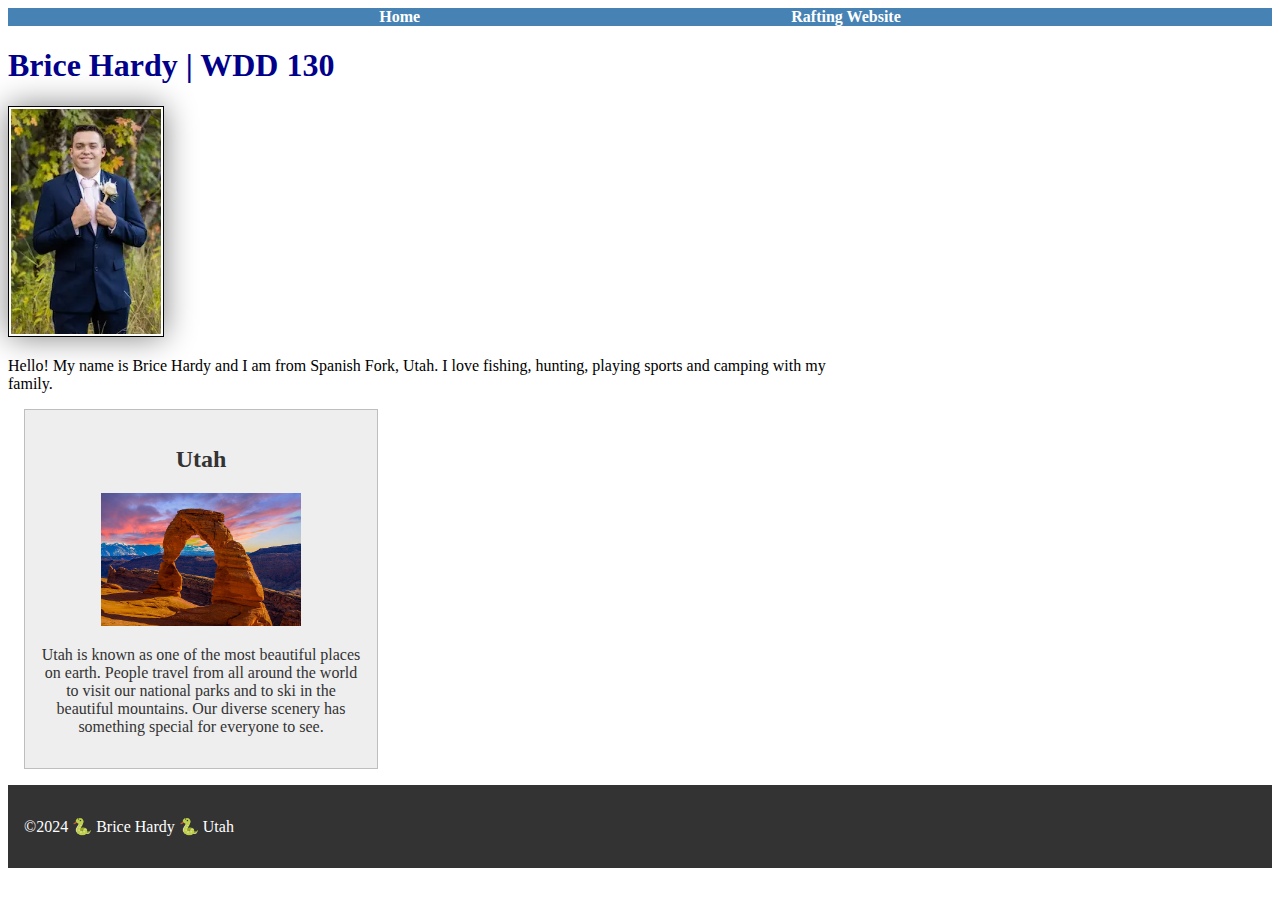
<file: index.html>
<!DOCTYPE html>
<html lang="en">

<head>
  <meta charset="utf-8">
  <meta name="viewport" content="width=device-width,initial-scale=1.0">
  <title>Brice Hardy | WDD 130</title>
  <link rel="stylesheet" href="styles/styles.css">
  <meta name="description" content="Brice Hardy, Wdd130, The purpose of the page is to...">
  <meta name="author" content=" Brice Hardy">
</head>

<body>
  <header>
    <nav>
      <a href="#">Home</a>
      <a href="wwr/">Rafting Website</a>
    </nav>
  </header>
  <main> 
    <h1>Brice Hardy | WDD 130</h1>
    <img src="images/profile.webp" alt="Hello, my name is Brice Hardy" width="200">
    <p>Hello! My name is Brice Hardy and I am from Spanish Fork, Utah. I love fishing, hunting, playing sports and
      camping with my family.</p>
  </main>
  
  <aside>
    <h2>Utah</h2>
    <img src="images/arches-of-utah.jpg" alt="Utah Landscape">
    <p> Utah is known as one of the most beautiful places on earth. People travel from all around the world to visit our
      national parks and to ski in the beautiful mountains. Our diverse scenery has something special for everyone to
      see. </p>


  </aside>

  <footer>

    <p>&copy;2024 🐍 Brice Hardy 🐍 Utah</p>
  </footer>

</body>

</html>
</file>
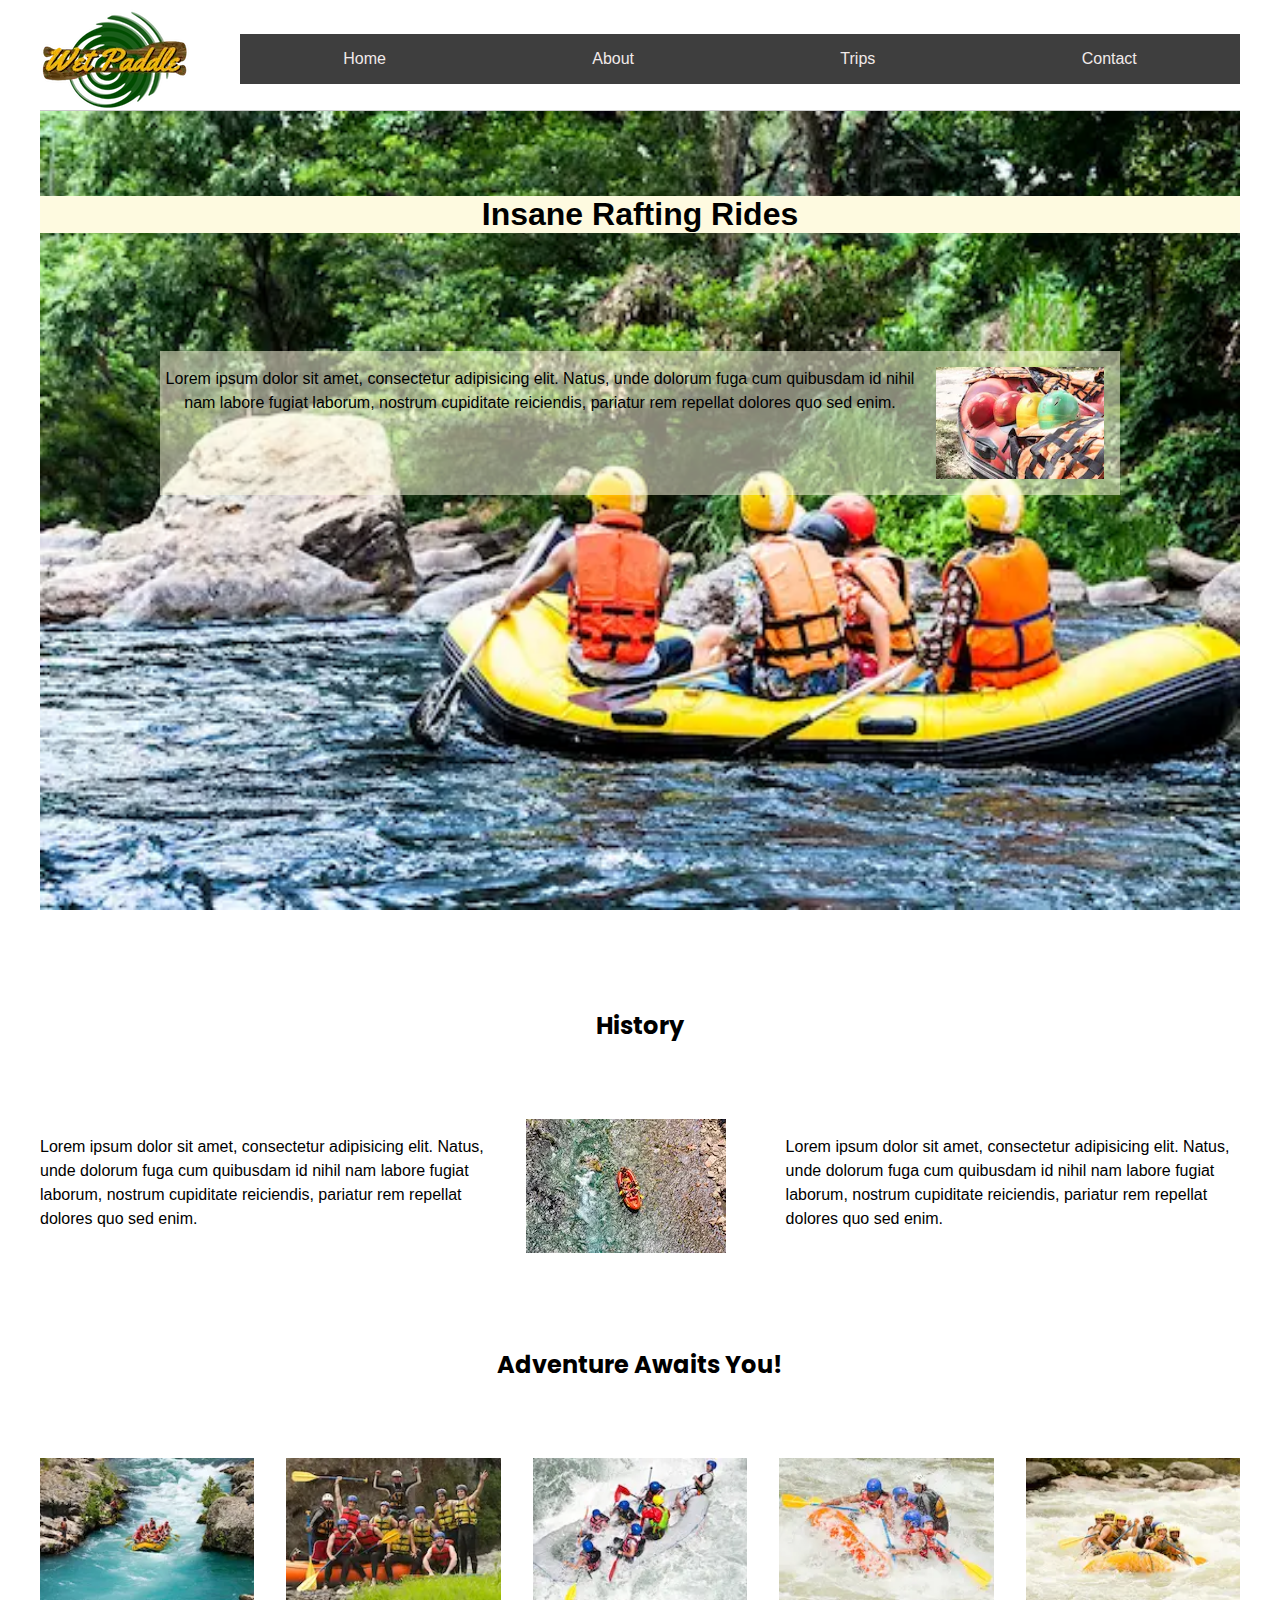
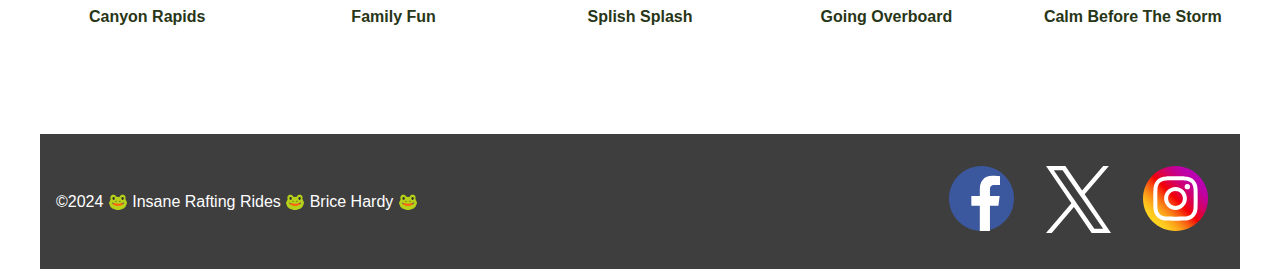
<file: wwr/about.html>
<!DOCTYPE html>
<html lang="en-US">


<head>
    <meta charset="utf-8">
    <meta name="viewport" content="width=device-width, initial-scale=1.0">
    <title>About Us-Insane Rafting Rides</title>
    <link rel="preconnect" href="https://fonts.googleapis.com">
    <link rel="preconnect" href="https://fonts.gstatic.com" crossorigin>
    <link
        href="https://fonts.googleapis.com/css2?family=Abril+Fatface&family=Poppins:ital,wght@0,100;0,200;0,300;0,400;0,500;0,600;0,700;0,800;0,900;1,100;1,200;1,300;1,400;1,500;1,600;1,700;1,800;1,900&display=swap"
        rel="stylesheet">
    <link rel="stylesheet" href="styles/rafting.css">
    <meta name="description" content="Gather your friends and family for an action-packed day of fun, teamwork, and excitement on the water. Don't miss out on the adventure of a lifetime—book your trip today!">
    <meta name="author" content="Brice Hardy">

</head>

<body>
    <header>
        <img src="images/logo.webp" alt="logo">

        <nav>
            
            <a href="index.html">Home</a>
            <a href="about.html">About</a>
            <a href="trips.html">Trips</a>
            <a href="contact.html">Contact</a>
            
        </nav>
    </header>
    <main>
        <div class="hero">
            <img src="images/heroimage.webp" alt="Rafing 0">
            <h1> Insane Rafting Rides
            </h1>
            <article>
                <img src="images/rafting6.webp" alt="rafting6">
                <p>
                    Lorem ipsum dolor sit amet, consectetur adipisicing elit. Natus, unde dolorum fuga cum quibusdam id
                    nihil nam labore fugiat laborum, nostrum cupiditate reiciendis, pariatur rem repellat dolores quo
                    sed enim.

                </p>
           
            </article>
        </div>
        <section class="history">
            <h2>History</h2>
            <p>Lorem ipsum dolor sit amet, consectetur adipisicing elit. Natus, unde dolorum fuga cum quibusdam id
                nihil nam labore fugiat laborum, nostrum cupiditate reiciendis, pariatur rem repellat dolores quo
                sed enim. </p>
            <img src ="images/rafting7.webp" alt = "rafting7">
            <p> Lorem ipsum dolor sit amet, consectetur adipisicing elit. Natus, unde dolorum fuga cum quibusdam id
                nihil nam labore fugiat laborum, nostrum cupiditate reiciendis, pariatur rem repellat dolores quo
                sed enim. </p>
        </section>
        <section class="adventure">
        <h2>Adventure Awaits You!</h2>
            <figure>
                <img src="images/rafting1.webp" alt="rafting 1"> 
                <figcaption>Canyon Rapids</figcaption>    
                </figure>
            <figure>
                <img src="images/rafting2.webp" alt="rafting 2">
                <figcaption>Family Fun</figcaption>
                </figure>
            <figure>
                <img src="images/rafting3.webp" alt="rafting 3">
                <figcaption>Splish Splash</figcaption>
                </figure>
            <figure>
                <img src="images/rafting4.webp" alt="rafting 4">
                <figcaption>Going Overboard</figcaption>
                </figure>
            <figure>
                <img src="images/rafting5.webp" alt="rafting 5">
                <figcaption>Calm Before The Storm</figcaption>
                </figure>
        </section>
    </main>
    <footer>
        <p>
            &copy;2024 🐸 Insane Rafting Rides 🐸 Brice Hardy 🐸

        </p>
        <nav class="sociallinks">
            <a href="https://facebook.com">
                <img src="images/facebook.svg" alt="Facebook">
            </a>
            <a href="https://twitter.com">
                <img src="images/x-twiiter.svg" alt="Twitter">
            </a>
            <a href="https://instagram.com">
                <img src="images/instagram.svg" alt="Instagram">
            </a>
        </nav>
    </footer>
</body>

</html>
</file>
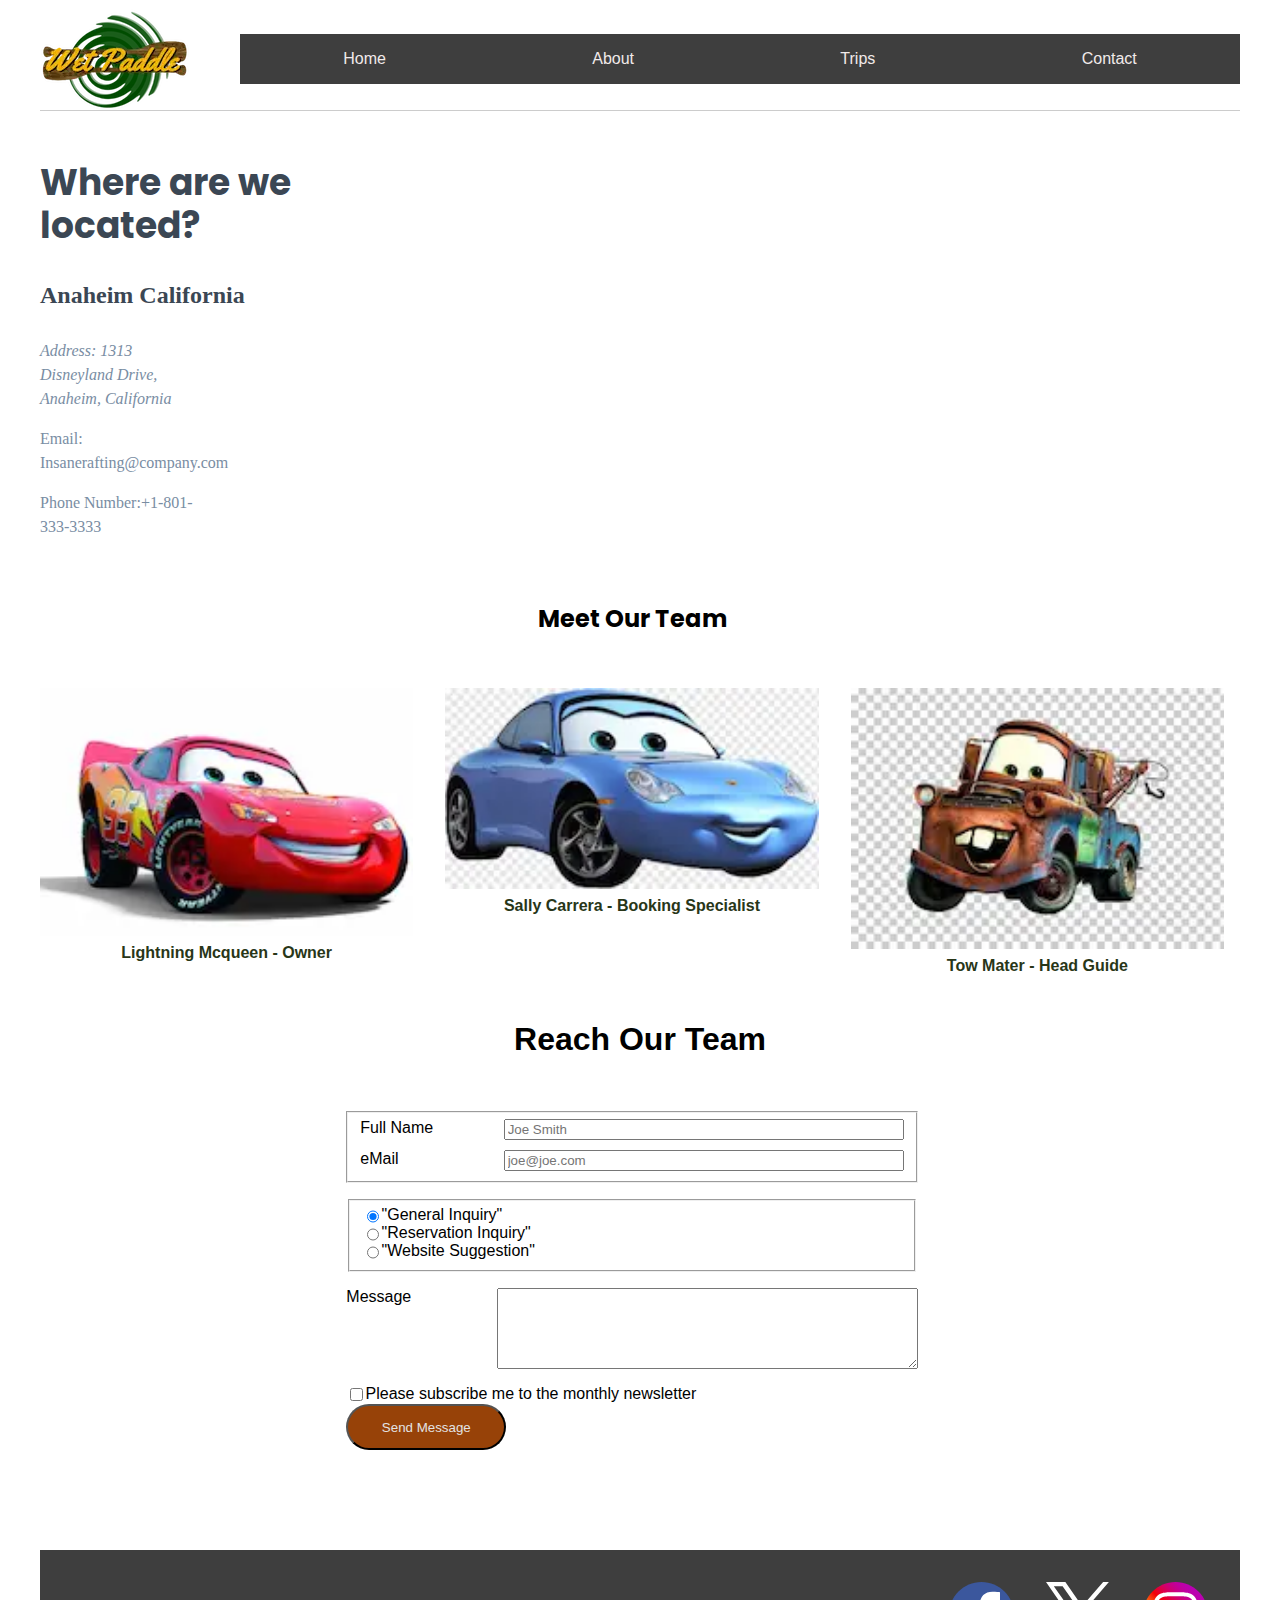
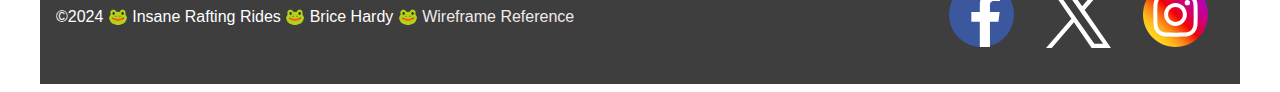
<file: wwr/contact.html>
<!DOCTYPE html>
<html lang="en-US">


<head>
    <meta charset="utf-8">
    <meta name="viewport" content="width=device-width, initial-scale=1.0">
    <title>Contact Us</title>
    <link rel="preconnect" href="https://fonts.googleapis.com">
    <link rel="preconnect" href="https://fonts.gstatic.com" crossorigin>
    <link
        href="https://fonts.googleapis.com/css2?family=Abril+Fatface&family=Poppins:ital,wght@0,100;0,200;0,300;0,400;0,500;0,600;0,700;0,800;0,900;1,100;1,200;1,300;1,400;1,500;1,600;1,700;1,800;1,900&display=swap"
        rel="stylesheet">
    <link rel="stylesheet" href="styles/rafting.css">
    <meta name="description" content="Have Questions? Please fill out the form below and we will contact you.">
    <meta name="author" content="Brice Hardy">

</head>

<body>
    
        <header>
            <img src="images/logo.webp" alt="logo">
            <nav>
                <a href="index.html">Home</a>
                <a href="about.html">About</a>
                <a href="trips.html">Trips</a>
                <a href="contact.html">Contact</a>
            </nav>
        </header>
    
    <main class="contact-grid">

        <h1>Reach Our Team</h1>

        <div class="contact">
            <section class="where">
                <h2>Where are we located?</h2>
                <p class="city">Anaheim California</p>
            </section>
            <section class="info">
                <address>Address: 1313 Disneyland Drive, Anaheim, California </address>
                    <p>Email: Insanerafting@company.com</p>
                    <p>Phone Number:+1-801-333-3333 </p>
            </section>
        </div>
            <div class="map">
                <iframe
                    src="https://www.google.com/maps/embed?pb=!1m18!1m12!1m3!1d6630.017151287554!2d-117.92154912354054!3d33.81209177324817!2m3!1f0!2f0!3f0!3m2!1i1024!2i768!4f13.1!3m3!1m2!1s0x80dcd7d12b3b5e6b%3A0x2ef62f8418225cfa!2sDisneyland%20Park!5e0!3m2!1sen!2sus!4v1733372829084!5m2!1sen!2sus"
                    width="600" height="450" style="border:0;" allowfullscreen="" loading="lazy"
                    referrerpolicy="no-referrer-when-downgrade" class="map"></iframe>
            </div>
       
        <section class="meetourteam">
            <h2>Meet Our Team</h2>
            <figure>
                
                <img src="images/lightning_1.webp" alt="Lightning 1">
                <figcaption>Lightning Mcqueen - Owner</figcaption>
            </figure>
            <figure>
               
                <img src="images/sally_2.webp" alt="Sally 2">
                <figcaption>Sally Carrera - Booking Specialist</figcaption>
            </figure>
            <figure>
                
                <img src="images/mater_3.webp" alt="Mater 3">
                <figcaption>Tow Mater - Head Guide</figcaption>
            </figure>

        </section>
        
            <form class="form">
                <fieldset class="input-grid">
                    <label for="name">Full Name</label>
                    <input type="text" id="name" name="name" required placeholder="Joe Smith">

                    <label for="email">eMail</label>
                    <input type="text" id="email" name="email" required placeholder="joe@joe.com">

                </fieldset>
                <fieldset class="radio-grid">
                    <input type="radio" id="general" name="general" value="general" checked>
                    <label for="general">"General Inquiry"</label>
                    <input type="radio" id="ReservationQuestion" name="Reservation" value="Reservation">
                    <label for="ReservationQuestion">"Reservation Inquiry"</label>
                    <input type="radio" id="WebsiteSuggestion" name="Website" value="Website">
                    <label for="WebsiteSuggestion">"Website Suggestion"</label>



                </fieldset>
                <div class="input-grid">
                    <label for="message">Message</label>
                    <textarea name="message" id="message" cols="50" rows="5"></textarea>
                </div>
                <div class="radio-grid">
                    <input type="checkbox" id="newsletter">
                    <label for="newsletter">Please subscribe me to the monthly newsletter</label>
                </div>
                <button type="submit" class="btn">Send Message</button>
            </form>
       
    </main>
    <footer>
        <p>
            &copy;2024 🐸 Insane Rafting Rides 🐸 Brice Hardy 🐸 
            <a href="https://app.moqups.com/vbk6A4gCwxWNyFg9O5Xa3UJXPHzhY2W5/view/page/ad12de680">Wireframe Reference</a>

        </p>
        <nav class="sociallinks">
            <a href="https://facebook.com">
                <img src="images/facebook.svg" alt="Facebook">
            </a>
            <a href="https://twitter.com">
                <img src="images/x-twiiter.svg" alt="Twitter">
            </a>
            <a href="https://instagram.com">
                <img src="images/instagram.svg" alt="Instagram">
            </a>
        </nav>
    </footer>
</body>

</html>
</file>
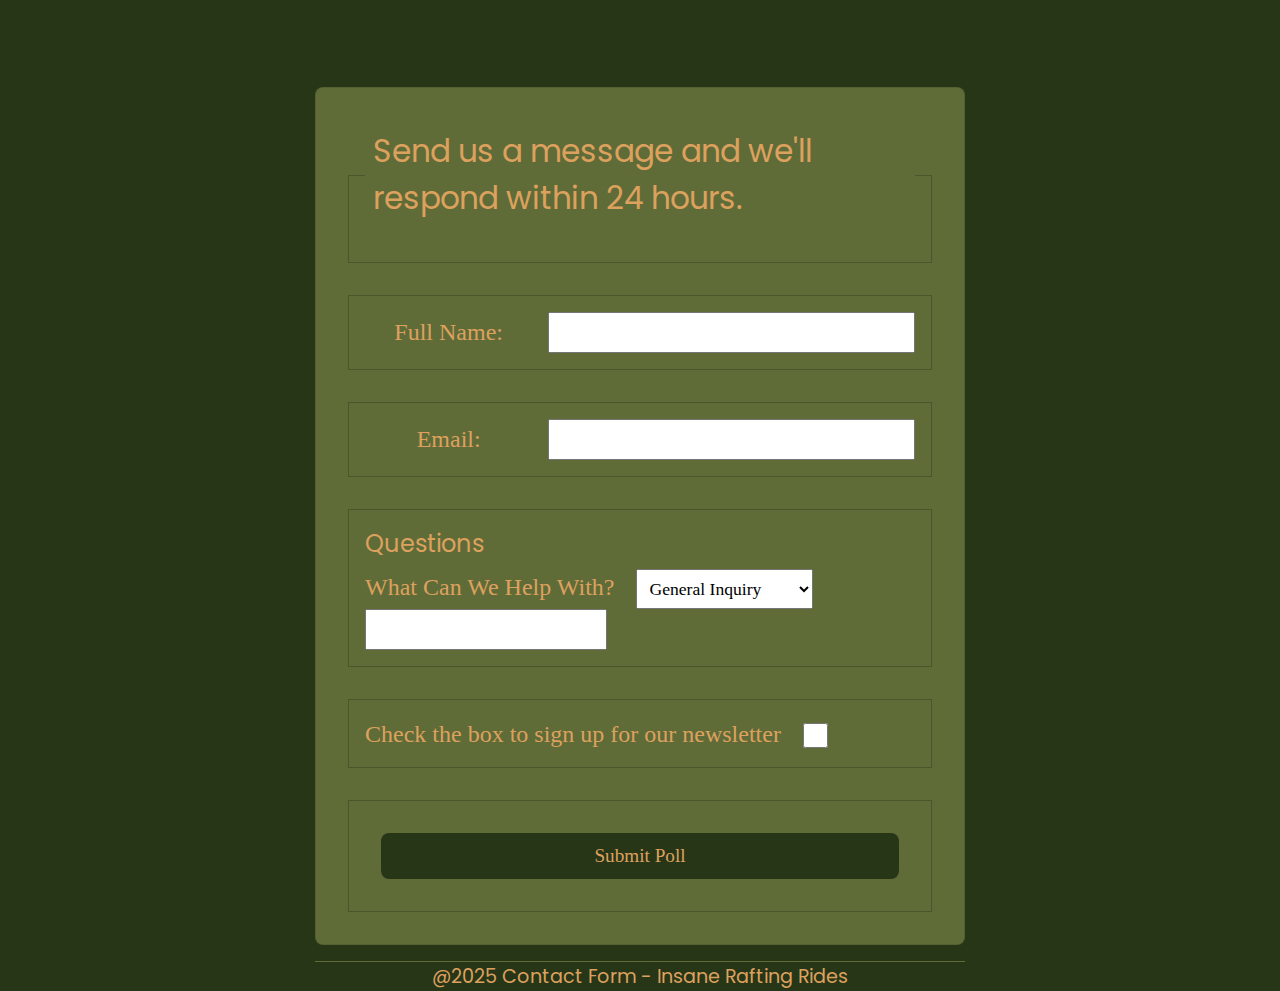
<file: wwr/poll-form.html>
<!DOCTYPE html>
<html lang = "en-us">
<head>
    <meta charset="utf-8">
    <meta name ="viewport" content ="width=device-width, inital-scale=1">
    <title>WDD 130 - HTML Form - User Poll</title>
</head>
<head>
    <meta charset="utf-8">
    <meta name="viewport" content="width=device-width, initial-scale=1.0">
    <title>Contact Us</title>
    <link rel="preconnect" href="https://fonts.googleapis.com">
    <link rel="preconnect" href="https://fonts.gstatic.com" crossorigin>
    <link
        href="https://fonts.googleapis.com/css2?family=Abril+Fatface&family=Poppins:ital,wght@0,100;0,200;0,300;0,400;0,500;0,600;0,700;0,800;0,900;1,100;1,200;1,300;1,400;1,500;1,600;1,700;1,800;1,900&display=swap"
        rel="stylesheet">
    <link rel="stylesheet" href="styles/poll-form.css">
    <meta name="description" content="Have Questions? Please fill out the form below and we will contact you.">
    <meta name="author" content="Brice Hardy">
<body>
<header>
        <h1> Send Us a Message </h1>
</header>
<main>
    <form>
        <fieldset>
        <legend>Send us a message and we'll respond within 24 hours.
        </fieldset>
        <fieldset>
        <div class="form-item column2">
            <label for="Fullname">Full Name:</label>
            <input type="text" id="fullname" name="fullname">
        </fieldset>
        <fieldset>
        <div class="form-item column2">
            <label for="useremail">Email:</label>
            <input type="email" id="useremail" name="useremail"></label>
        </fieldset>
        <fieldset>Questions</legend>
        <div class="form-itam column 1">
            <label for="Help">What Can We Help With?</label>
            <select id="help" name="help">
                <option value="general inquiry">General Inquiry</option>
                <option value="Booking Question">Booking Question</option>
                <option value="website suggestion">Website Suggestion</option>
        </fieldset>
        <fieldset>Message</legand>
        <label for="message">Message:</label>
        <input type="text" id="fullname" name="fullname">
        </fieldset>
        <fieldset>
        <div class="form-itam column 1">
            <label for="newsletter">Check the box to sign up for our newsletter</label>
            <input type="checkbox" id="checkbox" name="checkbox">
        </fieldset>
        <fieldset>
            <button type="submit">Submit Poll</button>
        </fieldset>
    </form>
</main>
<footer>
    <p>@2025 Contact Form - Insane Rafting Rides</p>
</footer>
</body>
</html>
</file>
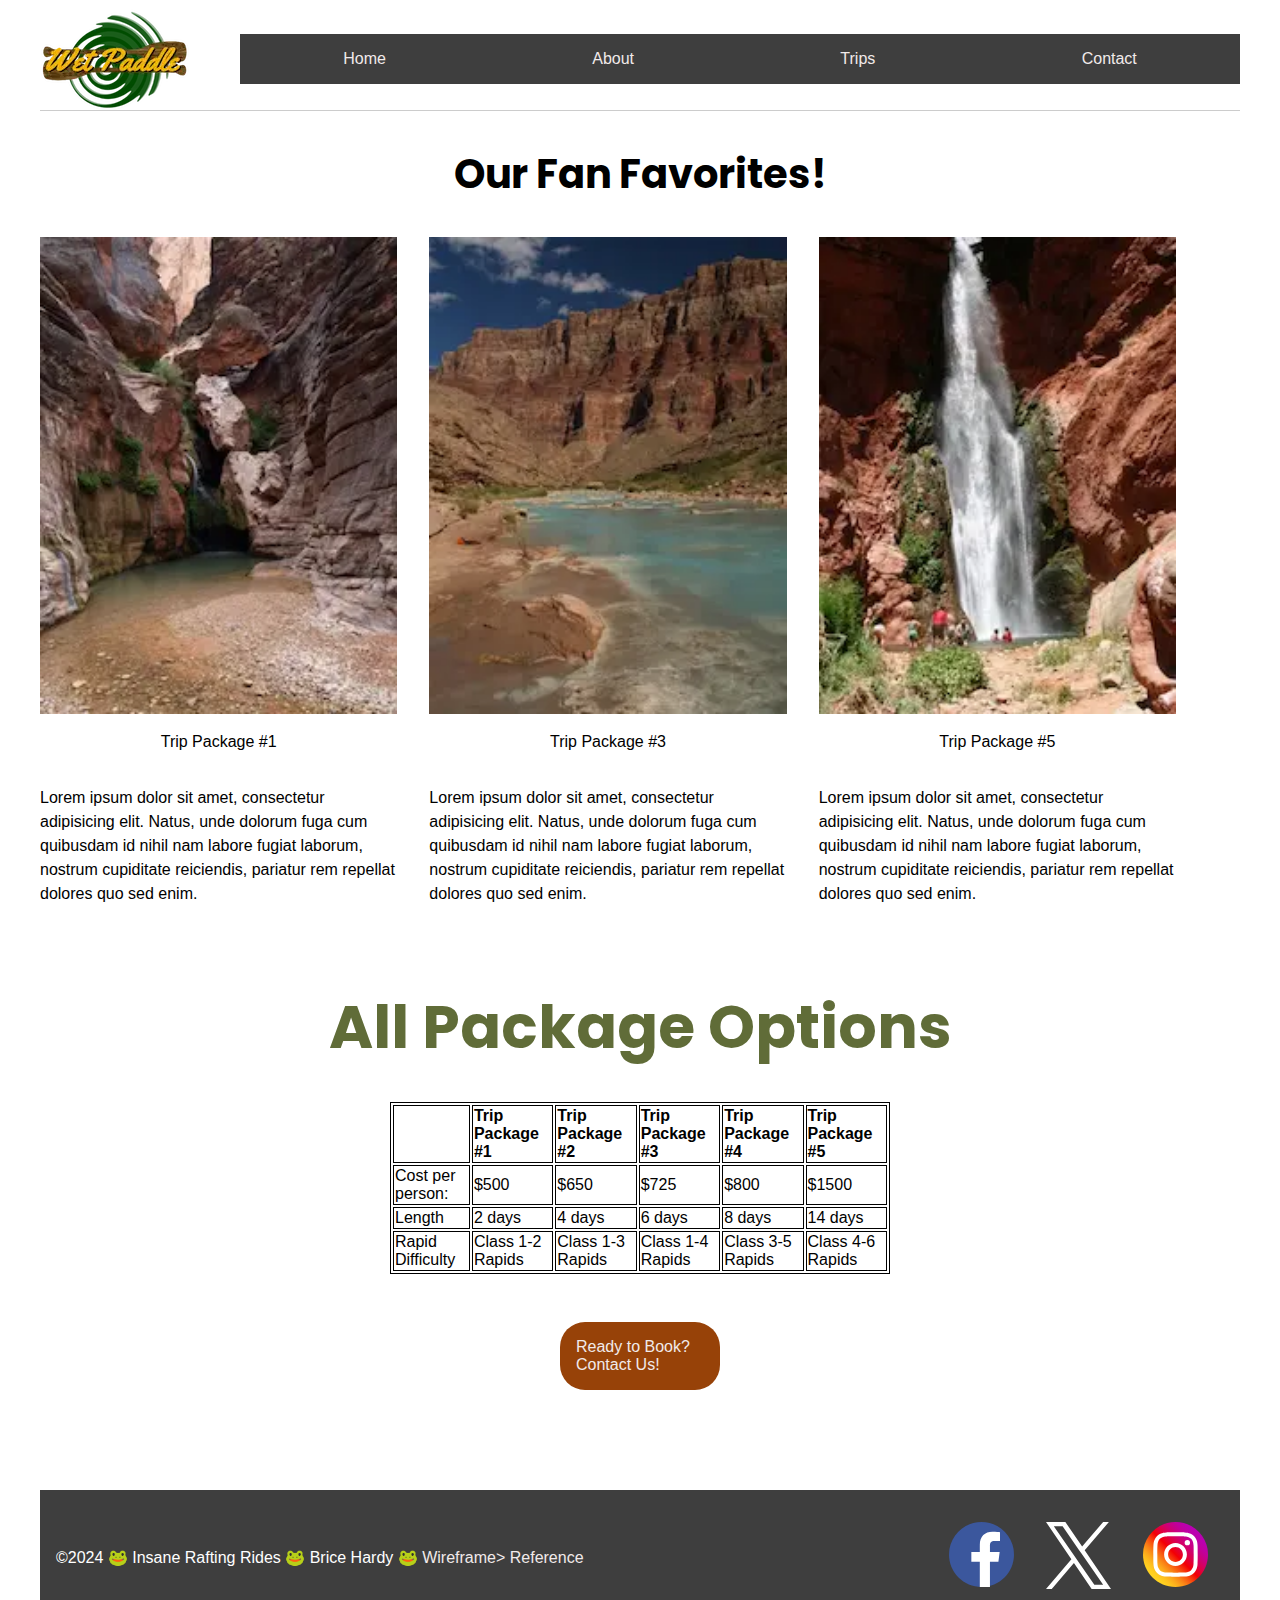
<file: wwr/trips.html>
<!DOCTYPE html>
<html lang="en-US">


<head>
    <meta charset="utf-8">
    <meta name="viewport" content="width=device-width, initial-scale=1.0">
    <title>Trips-Insane Rafting Rides</title>
    <link rel="preconnect" href="https://fonts.googleapis.com">
    <link rel="preconnect" href="https://fonts.gstatic.com" crossorigin>
    <link
        href="https://fonts.googleapis.com/css2?family=Abril+Fatface&family=Poppins:ital,wght@0,100;0,200;0,300;0,400;0,500;0,600;0,700;0,800;0,900;1,100;1,200;1,300;1,400;1,500;1,600;1,700;1,800;1,900&display=swap"
        rel="stylesheet">
    <link rel="stylesheet" href="styles/rafting.css">
    <meta name="description" content="">
    <meta name="author" content="Brice Hardy">

</head>

<body>
    <header>
        <img src="images/logo.webp" alt="logo">

        <nav>

            <a href="index.html">Home</a>
            <a href="about.html">About</a>
            <a href="trips.html">Trips</a>
            <a href="contact.html">Contact</a>

        </nav>
    </header>
    <main>

        <section class="fanfav-grid">
            <h2>Our Fan Favorites!</h2>
            <figure>


                <img src="images/elvesportrait.webp" alt="elves">
                <p>
                    Trip Package #1
                </p>
                <p>
                    Lorem ipsum dolor sit amet, consectetur adipisicing elit. Natus, unde dolorum fuga cum quibusdam id
                    nihil nam labore fugiat laborum, nostrum cupiditate reiciendis, pariatur rem repellat dolores quo
                    sed enim.
                </p>
            </figure>
            <figure>
                <img src="images/little-colorado-portrait.webp" alt="little">
                <p>
                    Trip Package #3
                </p>
                <p>
                    Lorem ipsum dolor sit amet, consectetur adipisicing elit. Natus, unde dolorum fuga cum quibusdam id
                    nihil nam labore fugiat laborum, nostrum cupiditate reiciendis, pariatur rem repellat dolores quo
                    sed enim.
                </p>
            </figure>
            <figure>
                <img src="images/deercreek-portrait.webp" alt="deer">
                <p>
                    Trip Package #5
                </p>
                <p>
                    Lorem ipsum dolor sit amet, consectetur adipisicing elit. Natus, unde dolorum fuga cum quibusdam id
                    nihil nam labore fugiat laborum, nostrum cupiditate reiciendis, pariatur rem repellat dolores quo
                    sed enim.
                </p>
            </figure>
        </section>
        <section class="other">
            <h3>All Package Options</h3>
        </section>
        <section class="table">

            <table>
                <tr>
                    <th></th>
                    <th>Trip Package #1</th>
                    <th>Trip Package #2</th>
                    <th>Trip Package #3</th>
                    <th>Trip Package #4</th>
                    <th>Trip Package #5</th>
                </tr>
                <tr>
                    <td>Cost per person:</td>
                    <td>$500</td>
                    <td>$650</td>
                    <td>$725</td>
                    <td>$800</td>
                    <td>$1500</td>
                </tr>
                <tr>
                    <td>Length</td>
                    <td>2 days</td>
                    <td>4 days</td>
                    <td>6 days</td>
                    <td>8 days</td>
                    <td>14 days</td>
                </tr>
                <tr>
                    <td>Rapid Difficulty</td>
                    <td>Class 1-2 Rapids</td>
                    <td>Class 1-3 Rapids</td>
                    <td>Class 1-4 Rapids</td>
                    <td>Class 3-5 Rapids</td>
                    <td>Class 4-6 Rapids</td>
                </tr>
            </table>
        </section>

        <div class="connection">
            <a href="contact.html" class="connectionbutton">Ready to Book? Contact Us!</a>
        </div>
    </main>
    <footer>
        <p>
            &copy;2024 🐸 Insane Rafting Rides 🐸 Brice Hardy 🐸
            <a href ="wireFrame-Trips.png">Wireframe>
                Reference</a>

        </p>
        <nav class="sociallinks">
            <a href="https://facebook.com">
                <img src="images/facebook.svg" alt="Facebook">
            </a>
            <a href="https://twitter.com">
                <img src="images/x-twiiter.svg" alt="Twitter">
            </a>
            <a href="https://instagram.com">
                <img src="images/instagram.svg" alt="Instagram">
            </a>
        </nav>
    </footer>
</body>

</html>
</file>
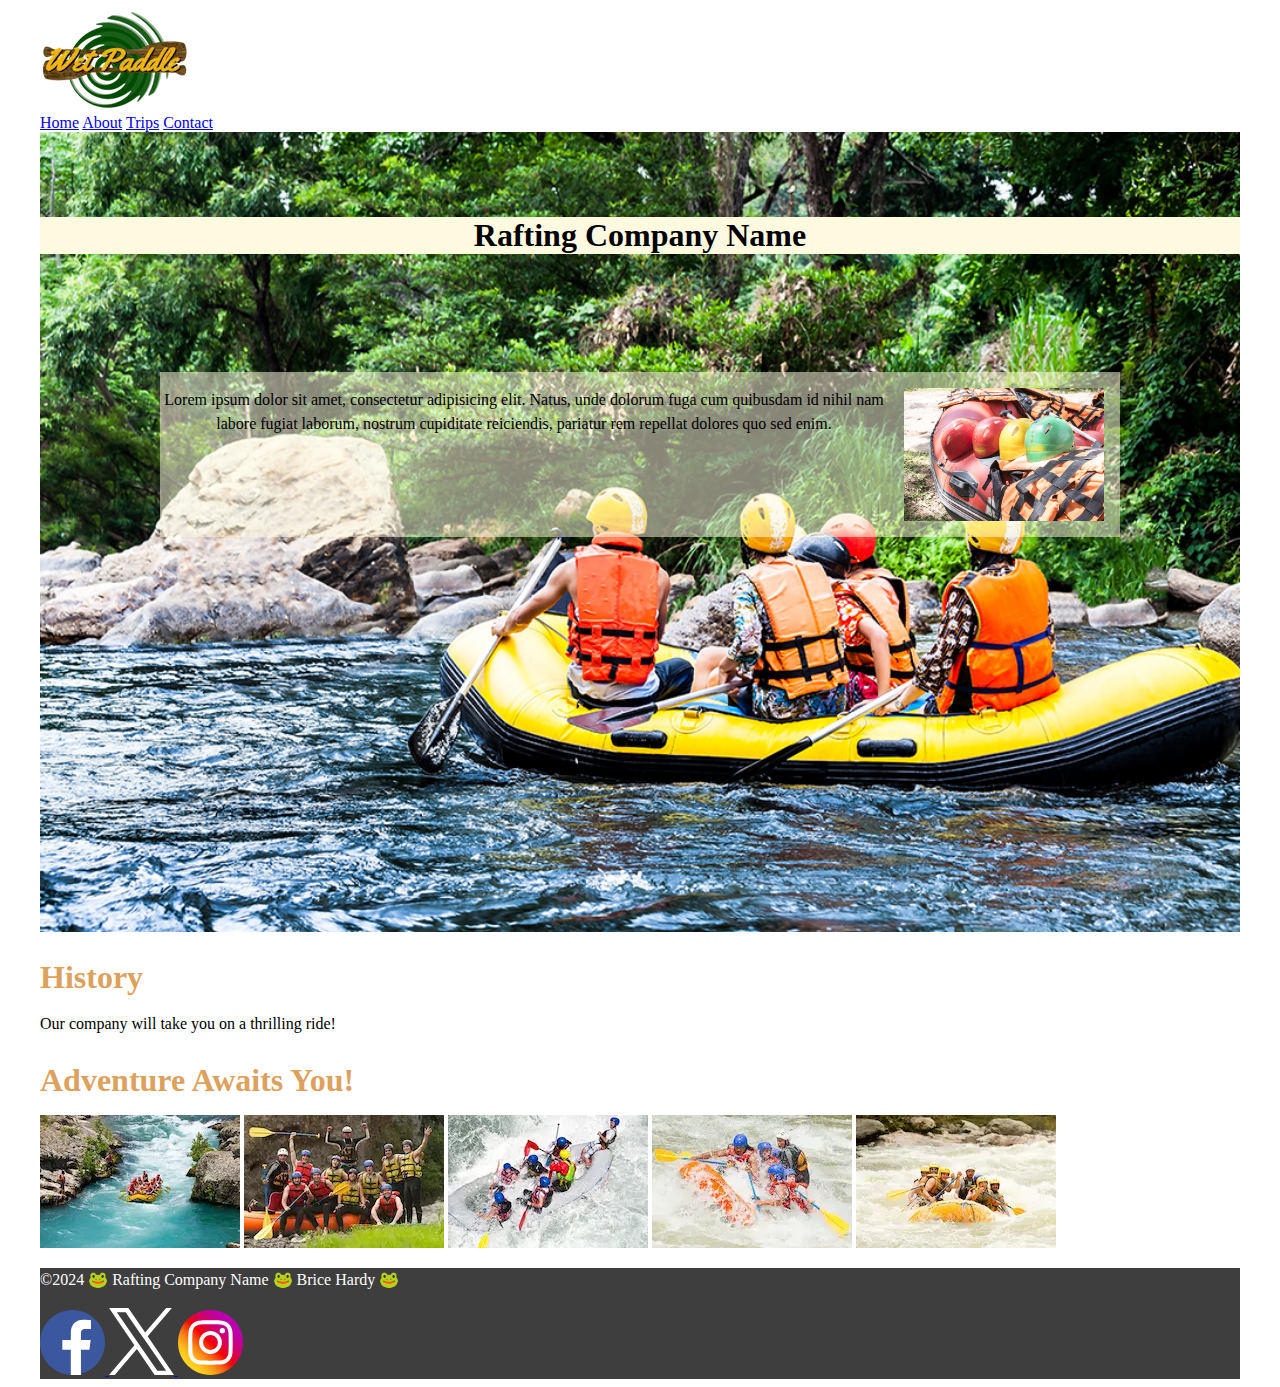
<file: week03/wwr/about.html>
<!DOCTYPE html>
<html lang="en-US">

</html>

<head>
    <meta charset="utf-8">
    <meta name="viewport" content="width=device-width, initial-scale=1.0">
    <title>about us</title>
    <link rel="preconnect" href="https://fonts.googleapis.com">
    <link rel="preconnect" href="https://fonts.gstatic.com" crossorigin>
    <link
        href="https://fonts.googleapis.com/css2?family=Abril+Fatface&family=Poppins:ital,wght@0,100;0,200;0,300;0,400;0,500;0,600;0,700;0,800;0,900;1,100;1,200;1,300;1,400;1,500;1,600;1,700;1,800;1,900&display=swap"
        rel="stylesheet">
    <link rel="stylesheet" href="styles/rafting.css">
</head>

<body>
    <header>
        <img src="images/logo.webp" alt="logo">

        <nav>
            <a href="index.html">Home</a>
            <a href="about.html">About</a>
            <a href="trips.html">Trips</a>
            <a href="contact.html">Contact</a>
        </nav>
    </header>
    <main>
        <div class="hero">
            <img src="images/heroimage.jpg" alt="Rafing 0">
            <h1> Rafting Company Name</h1>
            <article>
                <img src="images/rafting6.jpg" alt="rafting6">
                <p>
                    Lorem ipsum dolor sit amet, consectetur adipisicing elit. Natus, unde dolorum fuga cum quibusdam id
                    nihil nam labore fugiat laborum, nostrum cupiditate reiciendis, pariatur rem repellat dolores quo
                    sed enim.

                </p>
           
            </article>
        </div>
        <section>
            <h2>History</h2>
            <p>Our company will take you on a thrilling ride! </p>
        </section>
        <section>
            <h2>Adventure Awaits You!</h2>
            <img src="images/rafting1.webp" alt="rafting 1">
            <img src="images/rafting2.webp" alt="rafting 2">
            <img src="images/rafting3.webp" alt="rafting 3">
            <img src="images/rafting4.webp" alt="rafting 4 ">
            <img src="images/rafting5.webp" alt="rafting 5">
        </section>
    </main>
    <footer>
        <p>
            &copy;2024 🐸 Rafting Company Name 🐸 Brice Hardy 🐸

        </p>
        <nav class="sociallinks">
            <a href="https://facebook.com">
                <img src="images/facebook.svg" alt="Facebook">
            </a>
            <a href="https:/twitter.com">
                <img src="images/x-twiiter.svg" alt="Twitter">
            </a>
            <a href="https://instagram.com">
                <img src="images/instagram.svg" alt="Instagram">
            </a>
        </nav>
    </footer>
</body>

</html>
</file>
<file: styles/styles.css>
nav {
    background-color: steelblue;
    padding: 1 rem;
    display: flex;
    justify-content: space-evenly;
    align-items: center;
}

nav a {
    color: white;
    display: block;
    padding: 0.5 rem;
    text-decoration: none;
    font-size: 1.2 rem;
    font-weight: 700;
    color: #fff; /%shorthand for white %/
}

h1 {
    color: darkblue;
}
main {
    max-width: 840px;
}
main img {
    width: 150px;
    height: auto;
    border: 1px solid black;
    padding: 2px;
    box-shadow: 0 0 30px gray;
}
p {
    padding: 0;
}

aside {
    width: 20rem;
    margin: 1rem;
    border: 1px solid rgba(0, 0, 0, 0.2);
    
    padding: 1rem;
    background-color: #eee;
    color: #333;
    text-align: center;
}

aside img {
    width: 200px;
    height: auto;
}

footer {
    background-color: #333;
    color: #fff;
    padding: 1em;
}
header, footer{
    max-width: 840 px;
    margin: 0 auto;
}
</file>
<file: wwr/styles/rafting.css>
:root {
    --primary-color: #FEFAE0;
    --secondary-color: #DDA15E;
    --background-color: #283618;
    --text-color: #606C38;

    --primary-color-opacity: #fefae088;
}

body {
    font-family: 'Abril Fat Face', sans-serif;
}

h1,
h2,
h3,
h4,
h5,
h6 {
    font-family: 'Poppins', sans-serif;
}

*,
*::before,
*::after {
    box-sizing: border-box;
}

a {
    text-decoration: none;
    color: #f1eaea
}

header,
main,
footer {
    max-width: 1200px;
    margin: 0 auto;
}

header {

    display: grid;
    grid-template-columns: 200px auto;
    align-items: center;
    border-bottom: 1px solid #ccc;
}

.logo img {
    margin: 1rem;
    width: 5%;
    height: auto;
}

h1 {
    font-size: 2rem;
    font-family: Acme, Arial, sans-serif;
}

nav {
    background-color: #3e3e3e;
    text-align: center;
    list-style: none;
    display: flex;
    justify-content: space-around;
}

nav a {
    padding: 1em;
}

.hero {
    position: relative;

}

.rideRiver {
    width: 100%;
    height: auto;
}




.hero img {
    width: 100%;
}

.hero h1 {
    position: absolute;
    top: 2em;
    left: 0;
    right: 0;
    background-color: var(--primary-color);
    text-align: center;

}

.hero article {
    position: absolute;
    top: 15em;
    width: 80%;
    background-color: #FEFAE088;
    text-align: center;
    left: 10%;
}

.hero article img {
    width: 200px;
    float: right;
    padding: 1rem;

}


.history {
    display: grid;
    grid-template-columns: 2fr 1fr 2fr;
    gap: 2em;
    margin: 50px 0;
}

.history h2,
.adventure h2 {
    grid-column: 1/-1;
    justify-self: center;
    padding: 1em 0;
}

h3 {
    color: var(--text-color);
    font-size: 1.5em;
    margin-bottom: 0.5em;
}

figcaption {
    color: var(--background-color);
    font-weight: 700;
    padding: 0.5rem;
}

figure img {
    width: 100%;
}

.adventure {
    display: grid;
    grid-template-columns: repeat(5, 1fr);
    gap: 2em;

}

figure {
    display: flex;
    flex-direction: column;
    align-items: center;
    margin: 0;
}

p {
    font-size: 1em;
    line-height: 1.5;
    margin-bottom: 1em;
}

footer {
    display: grid;
    grid-template-columns: 2fr 1fr 1fr;
    background-color: #3e3e3e;
    color: #fff;
    padding: 1em;
    margin-top: 100px;
    align-items: center;
}

.sociallinks {
    display: flex;
    justify-content: end;
    grid-column: 3;
}


.sociallinks img {
    width: 65px;
}

.sociallinks {
    display: flex;
    justify-content: end;
}

.sociallinks a:hover {
    background-color: unset;
}

.contactheader {

    text-align: center;
    justify-self: center;
    padding: 1em 0;

}

.where {

    gap: 2em;
    margin: 50px 0;
    width: 280px;
    height: 78px;
    color: #3B4754;
    font-family: "Open Sans";
    font-weight: 700;
    font-size: 24px;
    line-height: 1.2;
    text-align: left;
}

.info {
    display: inline-block;
    grid-template-rows: 2fr 1fr 2fr;
    gap: 2em;
    margin: 50px 0;
    width: 164px;
    height: 120px;
    color: #798DA3;
    font-family: "Open Sans";
    font-weight: 400;
    font-size: 16px;
    line-height: 1.5;
    text-align: left;
}

.contact-grid {
    display: grid;
    grid-template-columns: 1fr 1fr;
    gap: 1em;
}

.contact-grid h1 {
    grid-column: 1/4;
    justify-self: center;

}

.contact {
    grid-column: 1;
    grid-row: 1;
}

.map {
    grid-column: 2;
    grid-row: 1;
}

.form {
    grid-column: 1/3;
    justify-self: center;
}

.input-grid {
    display: grid;
    grid-template-columns: 1fr 3fr;
    gap: 10px;
    margin: 1em 0;
}

.input-grid-label {
    justify-self: right;
}

.radio-grid {
    display: grid;
    grid-template-columns: 1.2em auto;
}

.meetourteam {
    display: grid;
    grid-template-columns: 1fr 1fr 1fr;
    gap: 2em;
    grid-column: 1/3;
    grid-row: 2;
}

.meetourteam h2 {
    grid-column: 1/4;
    justify-self: center;
}

.triplink {
    padding: 1em;
    background-color: #995511;
    border-radius: 15px;
    border: solid 2px #910620;
    color: #000000;
    position: absolute;
    top: 10em;
    left: 44%;
    right: 0;
    background-color: var(--primary-color);
    width: 200px;
    height: 50px;
}


.triplink:active,
.triplink:focus {
    background-color: #1e9dbd;
}

.trip {
   position: absolute;
   top: 25rem;
   left: 3rem;
   right: 70%;
    text-align: center;
    align-content: center;
    background-color: #3e3e3e;
    border-radius: 25px;
    padding: 1em;
}

.hmp-hero {
    position: relative;
}
.hmp-h1 {
    position: absolute;
    top: 3rem;
    left: 3rem;
    right: 65%;
    background-color: var(--primary-color);
    text-align: center;
}

.hmp-p {
    position: absolute;
    top: 10rem;
    left: 3rem;
    right: 65%;
    background-color: var(--primary-color-opacity);
   padding: 1em;
}

.funfacts {
    display: grid;
    grid-template-columns: repeat(5, 1fr);
    gap: 0 2em;
}
.funfacts h2 {
    grid-column: 1/6;
    justify-self: center;
}
.funfacts figure:nth-of-type(1) {
grid-column: 2;
}
.funfacts figure:nth-of-type(2) {
    grid-column: 4;
}

.btn {
    width: 10rem;
    padding: 1em;
    background-color: #974208;
    color: #e3e3e3;
    border-radius: 25px;
    align-self: center;
}

.btn:hover {
    background-color: #606C38;
    color: #000;
}

.btn:active {
    background-color: #910620;
    color:#fff;
}
.connection {
    width: 10rem;
    padding: 1em;
    background-color: #974208;
    color: #e3e3e3;
    border-radius: 25px;
    justify-self: center;
    margin-top: 3em;
}
.other {
    justify-self: center;
    font-size: 40px;
}
.table{
    width:500px;
    justify-self: center;
}
th{
    text-align: left;
}
table, th, td{
    border: 1px solid #000000;


}
.fanfav-grid{
    display: grid;
    grid-template-columns: repeat(3, 1fr);
    gap: 0 2em;

}
.fanfav-grid h2{
    grid-column: 1/6;
    justify-self: center;
    font-size: 40px;
}
</file>
<file: wwr/styles/poll-form.css>
* {
    margin: 0;
    padding: 0;
    box-sizing: border-box;
}
body{
    font-family: Poppins;
    font-size: 1.5em;
    color: #DDA15E;
    background: #283618
}
header {
    margin: 0 auto;
    width: 650px;
}

h1 {
    margin:1rem;
    font-size: 1.5em;
    color:#283618;
    text-align: center;
}

form {
    width: 650px;
    margin: 0 auto;
    padding: 1rem;
    border: 1px solid rgb(0 0 0 / 0.1);
    border-radius: 0.5rem;
    background-color: #606C38;
    display: grid;
}
fieldset {
    display: grid;
    grid-gap: .5rem;
    margin: 1rem;
    border: 1px solid rgb(0 0 0 / 0.2);
    padding: 1rem;
}

legend {
    padding: 0.5rem;
    color:#DDA15E;
    font-size: 1.3em;
}

label, input, button, select, textarea {
    font-family: 'Abril Fat Face';
}

label {
    text-align: center;
    padding-right: 1rem;
}

input, select, textarea {
    padding: 0.5rem;
    font-size: 1.1rem;
}

input[type="checkbox"] {
    width: 25px;
    height: 25px;
    vertical-align: middle;
}

button {
    margin: 1rem;
    background-color: #283618;
    color:#DDA15E;
    border: none;
    border-radius: .5rem;
    padding: .75rem;
    font-size: 1.2rem;
}

button:hover {
    background-color: #606C38;
}

footer {
    margin: 1rem auto 0;
    width: 650px;
    text-align: center;
    font-size: 0.8em;
    color: #DDA15E;
    border-top: 1px solid #606C38
}
.form-item {
    display: grid;
    align-items: center;
}

.column1 {
    grid-template-columns: 3fr 1fr;
    margin: 0.5rem 0;
}

.column2 {
    grid-template-columns: 1fr 2fr;
}
</file>
<file: week03/wwr/styles/rafting.css>
:root {
    --primary-color: #FEFAE0;
    --secondary-color: #DDA15E;
    --background-color: #283618;
    --text-color: #606C38;
}
header,main,footer{
    max-width: 1200px;
    margin: 0 auto;
}
.hero{
    position: relative;
}

.hero img {
    display: block;
    width: 100%;
    height: auto;
}
.hero h1{
    position: absolute;
    top:2em;
    left: 0;
    right: 0;
    background-color: var(--primary-color);
    text-align: center;
    
}
.hero article{
    position: absolute;
    top: 15em;
    width: 80%;
    background-color: #FEFAE088;
text-align: center;
    left: 10%;
}
.hero article img{
    width: 200px;
    float: right;
    padding: 1rem;

}
h2 {
    color: var(--secondary-color);
    font-size: 2em;
    margin-bottom: 0.5em;
}

h3 {
    color: var(--text-color);
    font-size: 1.5em;
    margin-bottom: 0.5em;
}


p {
    
    font-size: 1em;
    line-height: 1.5;
    margin-bottom: 1em;
}


a img {
    text-decoration: none;
}

a {
    text-decoration: underline;
}
footer{
    background-color: #3e3e3e;
    color: #fff;
}
.sociallinks img{
    width: 65px;
}
</file>
